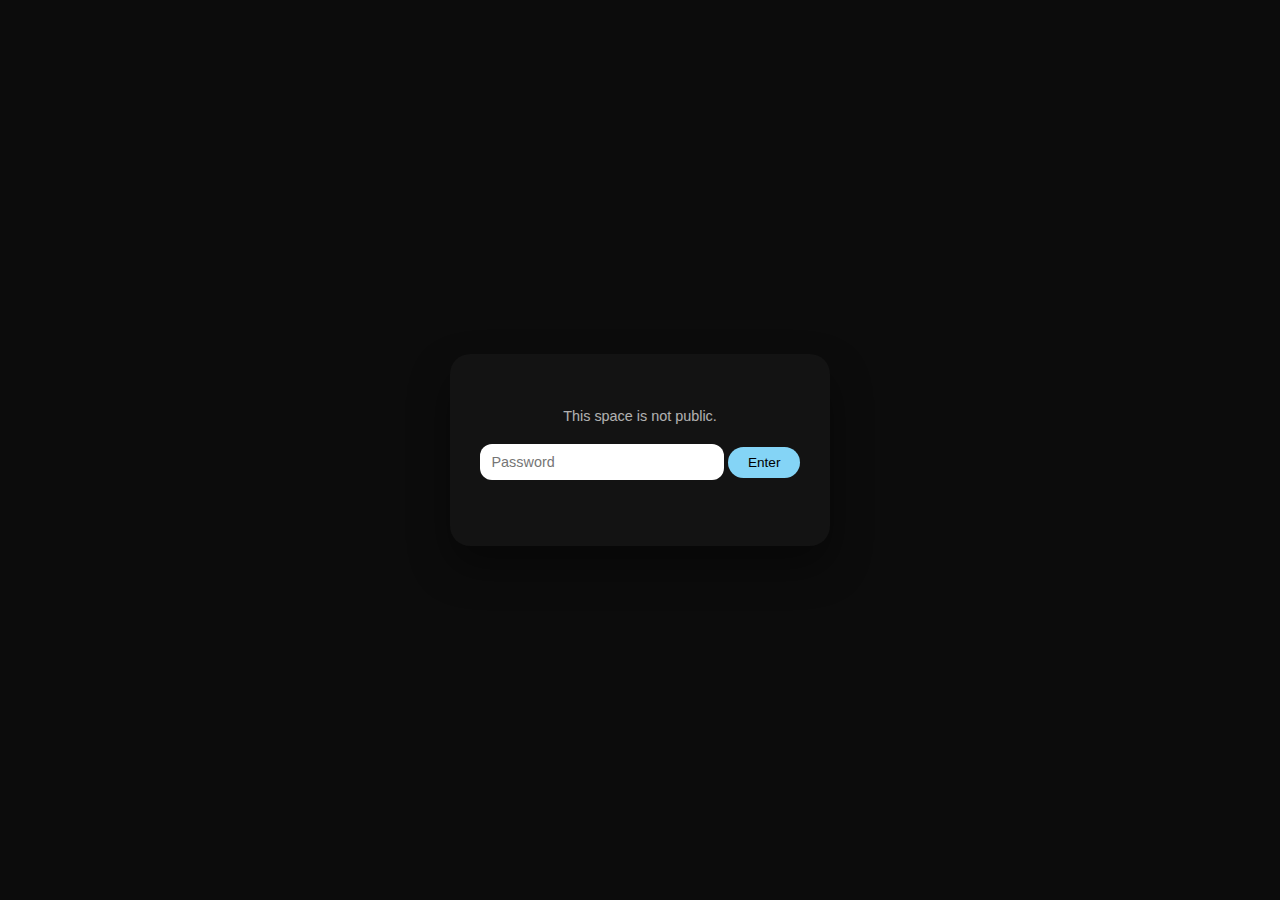
<file: gate.html>
<!DOCTYPE html>
<html lang="en">
<head>
  <meta charset="UTF-8">
  <title>Enter</title>
  <link rel="stylesheet" href="gate.css">
</head>
<body data-theme="dark">

<div class="gate">
  <div class="gate-box">
    <p class="gate-text">This space is not public.</p>

    <input
      type="password"
      id="password"
      placeholder="Password"
      autocomplete="off"
    >

    <button id="enter">Enter</button>

    <p id="error" class="error"></p>
  </div>
</div>

<script src="gate.js"></script>
</body>
</html>
</file>
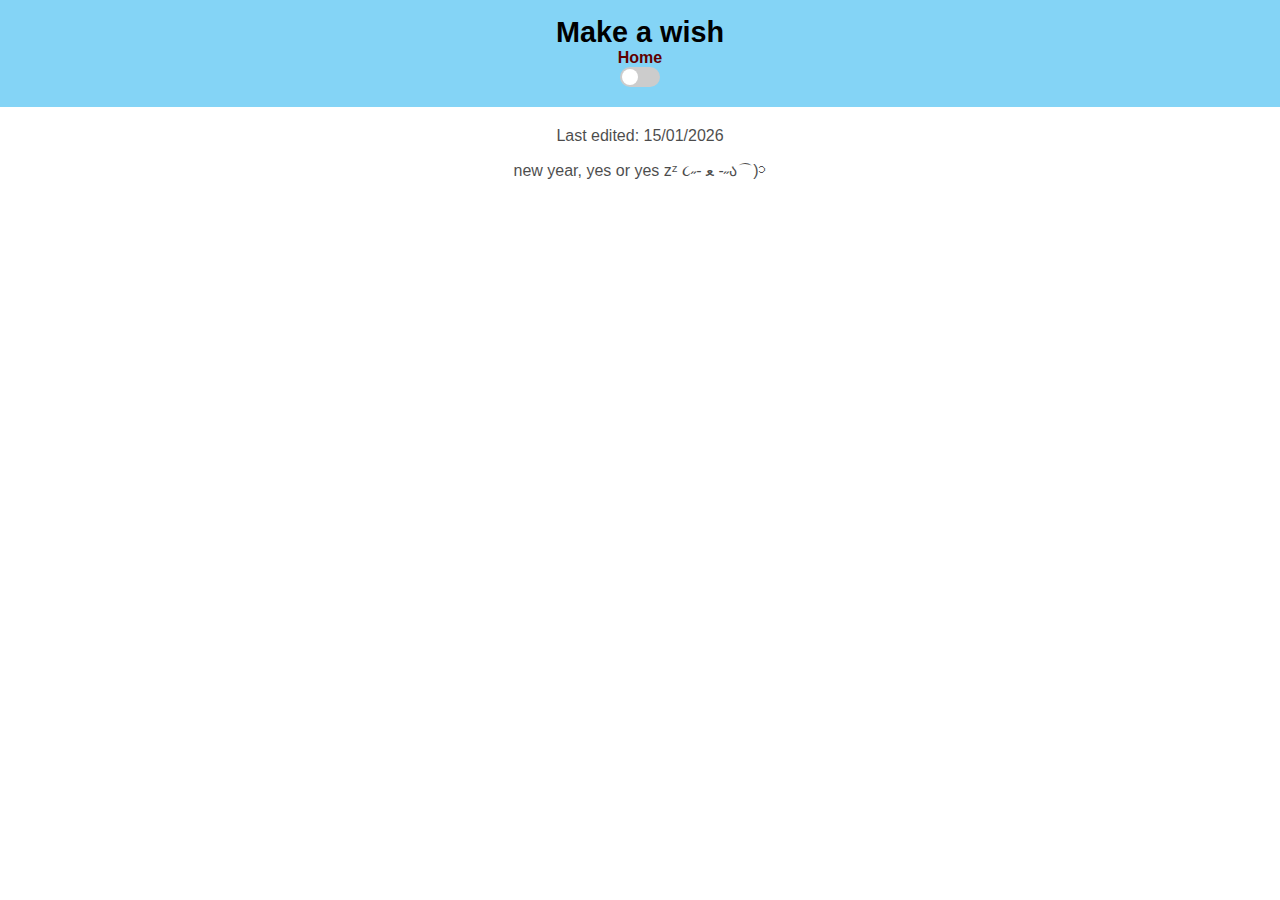
<file: lny.html>
<!doctype html>
<html lang="en" data-theme="light">
<head>
  <meta charset="utf-8" />
  <meta name="viewport" content="width=device-width,initial-scale=1">
  <title>For Foxy..</title>
  <link rel="stylesheet" href="lny.css">
  <script defer src="lny.js"></script>
</head>

<body>

  <header>
    <h1>Make a wish</h1>
      <nav>
      <a href="index.html">Home</a>
  </nav>
    <label class="switch">
      <input type="checkbox" id="themeToggle">
      <span class="slider"></span>
    </label>
  </header>

   <footer>
    <p>Last edited: 15/01/2026 </p>
    <p>new year, yes or yes zᶻ ૮˶- ﻌ -˶ა⌒)ᦱ</p>
  </footer>

</body>
</html>
</file>
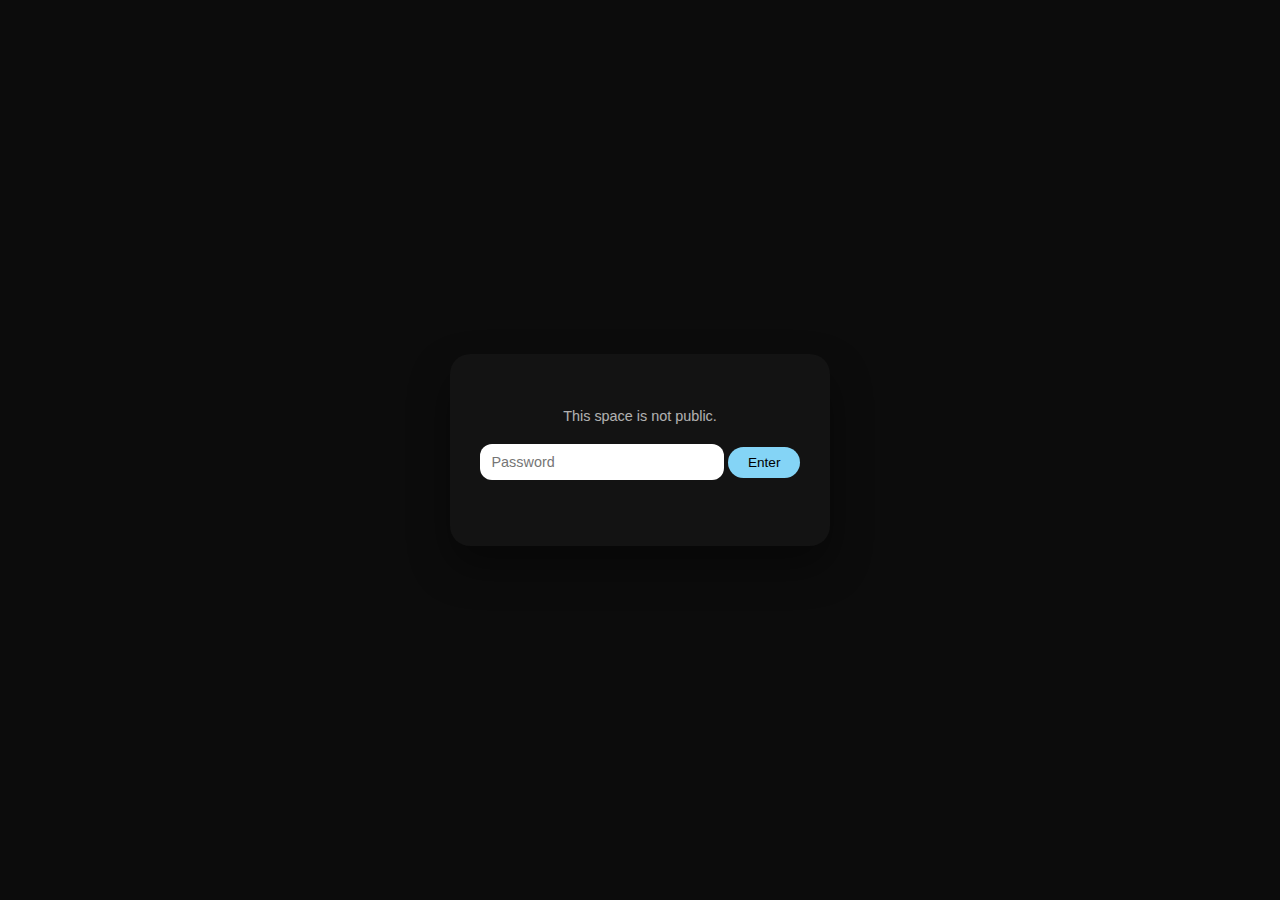
<file: troubleshoot.html>
<!DOCTYPE html>
<html lang="en">
<head>
  <meta charset="UTF-8">
  <title>Enter</title>
  <link rel="stylesheet" href="troubleshoot.css">
</head>
<body data-theme="dark">

<div class="gate">
  <div class="gate-box">
    <p class="gate-text">This space is not public.</p>

    <input
      type="password"
      id="password"
      placeholder="Password"
      autocomplete="off"
    >

    <button id="enter">Enter</button>

    <p id="error" class="error"></p>
  </div>
</div>

<script src="troubleshoot.js"></script>
</body>
</html>
</file>
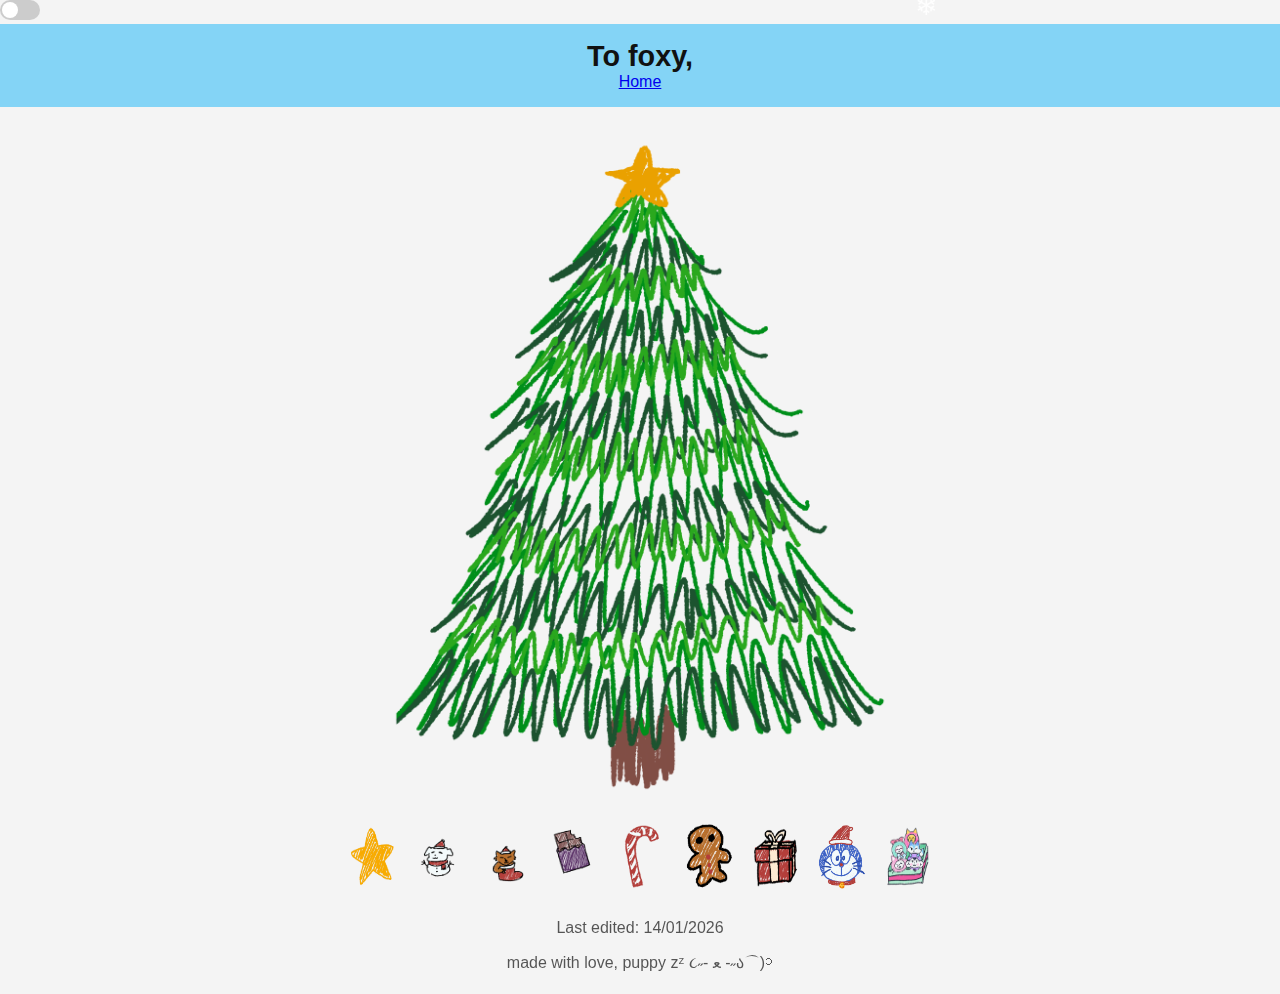
<file: winter.html>
<!doctype html>
<html lang="en" data-theme="light">
<head>
  <meta charset="utf-8" />
  <meta name="viewport" content="width=device-width,initial-scale=1">
  <title>For Foxy..</title>
  <link rel="stylesheet" href="winter.css">
  <script defer type="module" src="winter.js"></script>
</head>

<body>

  <label class="switch">
      <input type="checkbox" id="themeToggle">
      <span class="slider"></span>
    </label>

  <header>
    <h1>To foxy,</h1>
      <nav>
      <a href="index.html">Home</a>
  </nav>
  </header>

  <main>
    <!-- STAGE -->
    <div id="stage">
      <img id="tree" src="tree.PNG" alt="Christmas Tree">
      <div id="decorate-layer"></div>
    </div>

    <!-- ORNAMENT TRAY -->
    <div id="ornament-tray">
      <img class="ornament-template" src="ornaments/star.png" data-type="star">
      <img class="ornament-template" src="ornaments/bauble-red.png" data-type="red">
      <img class="ornament-template" src="ornaments/bauble-blue.png" data-type="blue">
      <img class="ornament-template" src="ornaments/candy.png" data-type="candy">
      <img class="ornament-template" src="ornaments/bell.png" data-type="bell">
      <img class="ornament-template" src="ornaments/ginger.png" data-type="ginger">
      <img class="ornament-template" src="ornaments/present.png" data-type="present">
      <img class="ornament-template" src="ornaments/cat.png" data-type="cat">
      <img class="ornament-template" src="ornaments/wdzy.png" data-type="wdzy">
    </div>

    <div id="snow-layer"></div>
    
<div id="wish-bubble" hidden>
  <button id="wish-close">×</button>
  <div id="wish-text"></div>
</div>

  </main>

  <footer>
    <p>Last edited: 14/01/2026 </p>
    <p>made with love, puppy zᶻ ૮˶- ﻌ -˶ა⌒)ᦱ</p>
  </footer>

</body>
</html>
</file>
<file: gate.css>
body {
  margin: 0;
  background: var(--bg-dark, #0c0c0c);
  color: var(--text-dark, #e6e6e6);
  font-family: 'Space Grotesk', sans-serif;
}

.gate {
  min-height: 100vh;
  display: flex;
  align-items: center;
  justify-content: center;
}

.gate-box {
  text-align: center;
  padding: 40px 30px;
  border-radius: 20px;
  background: rgba(255, 255, 255, 0.03);
  box-shadow: 0 20px 40px rgba(0,0,0,0.4);
}

.gate-text {
  font-size: 0.9rem;
  opacity: 0.75;
  margin-bottom: 20px;
}

input {
  width: 220px;
  padding: 10px 12px;
  border-radius: 12px;
  border: none;
  outline: none;
  font-size: 0.9rem;
  margin-bottom: 14px;
}

button {
  padding: 8px 20px;
  border-radius: 20px;
  border: none;
  cursor: pointer;
  background: #84D4F6;
  color: #000;
  font-size: 0.85rem;
}

.error {
  margin-top: 12px;
  font-size: 0.75rem;
  opacity: 0.6;
}
</file>
<file: lny.css>
:root {
  --bg-light: #f4f4f4;
  --text-light: #111;
  --bg-dark: #0c0c0c;
  --text-dark: #e6e6e6;
  --accent: #600000;
}


nav a{
  margin:0 1rem;
  color:var(--accent);
  text-decoration:none;
  font-weight:700
}

/* =========================
   BASE
   ========================= */
* {
  box-sizing: border-box;
}

body {
  margin: 0;
  background: var(--bg);
  color: var(--text);
  transition: background 0.3s, color 0.3s;
  font-family: 'Space Grotesk', sans-serif;
}

body[data-theme="light"] {
  background: var(--bg-light);
  color: var(--text-light);
}

body[data-theme="dark"] {
  background: var(--bg-dark);
  color: var(--text-dark);
}

/* =========================
   HEADER + FOOTER
   ========================= */
header {
  background: #84D4F6;
  padding: 1rem;
  text-align: center;
  position: relative;
  z-index: 2;
}

h1 {
  margin: 0;
  font-size: 1.8rem;
}

footer {
  margin: 20px 0;
  text-align: center;
  opacity: 0.7;
  position: relative;
  z-index: 2;
}

/* =========================
   STAGE
   ========================= */
main {
  position: relative;
  z-index: 2;
}


/* =========================
   WISH BUBBLE
   ========================= */
#wish-bubble {
  position: fixed;
  max-width: 260px;
  padding: 14px 18px;
  background: rgba(246, 245, 243, 0.95);
  border-radius: 16px;
  box-shadow: 0 10px 30px rgba(0,0,0,0.15);
  z-index: 2000;
  pointer-events: auto;
}

#wish-text {
  font-family: 'Playfair Display', serif;
  font-size: 1rem;
  line-height: 1.5;
  font-style: italic;
  color: #2a2a2a;
}

#wish-close {
  position: absolute;
  top: 6px;
  right: 10px;
  border: none;
  background: none;
  font-size: 1.2rem;
  cursor: pointer;
  color: #666;
}

body[data-theme="dark"] #wish-bubble {
  background: #1e1e1e;
}

body[data-theme="dark"] #wish-text {
  color: #f4f4f4;
}

/* =========================
   ORNAMENT TRAY
   ========================= */
#ornament-tray {
  display: flex;
  justify-content: center;
  flex-wrap: wrap;
  margin: 16px auto;
  position: relative;
  z-index: 2;
}

#ornament-tray img {
  width: 55px;
  margin: 6px;
  cursor: pointer;
  touch-action: manipulation;
}

/* Ornaments once placed on tree */
.placed {
  position: absolute;
  width: 90px;   /* ← increase this */
  height: auto;
  transition: transform 0.6s ease;
}


/* =========================
   THEME SWITCH
   ========================= */
.switch {
  display: inline-flex;
  align-items: center;
  gap: 8px;
  cursor: pointer;
}

.switch input {
  display: none;
}

.slider {
  width: 40px;
  height: 20px;
  background-color: #ccc;
  border-radius: 20px;
  position: relative;
  transition: background 0.3s;
}

.slider::before {
  content: '';
  position: absolute;
  width: 16px;
  height: 16px;
  background: white;
  border-radius: 50%;
  top: 2px;
  left: 2px;
  transition: transform 0.3s, background 0.3s;
}

input:checked + .slider {
  background: #555;
}

input:checked + .slider::before {
  transform: translateX(20px);
  background: #84d4f6;
}
</file>
<file: troubleshoot.css>
body {
  margin: 0;
  background: var(--bg-dark, #0c0c0c);
  color: var(--text-dark, #e6e6e6);
  font-family: 'Space Grotesk', sans-serif;
}

.gate {
  min-height: 100vh;
  display: flex;
  align-items: center;
  justify-content: center;
}

.gate-box {
  text-align: center;
  padding: 40px 30px;
  border-radius: 20px;
  background: rgba(255, 255, 255, 0.03);
  box-shadow: 0 20px 40px rgba(0,0,0,0.4);
}

.gate-text {
  font-size: 0.9rem;
  opacity: 0.75;
  margin-bottom: 20px;
}

input {
  width: 220px;
  padding: 10px 12px;
  border-radius: 12px;
  border: none;
  outline: none;
  font-size: 0.9rem;
  margin-bottom: 14px;
}

button {
  padding: 8px 20px;
  border-radius: 20px;
  border: none;
  cursor: pointer;
  background: #84D4F6;
  color: #000;
  font-size: 0.85rem;
}

.error {
  margin-top: 12px;
  font-size: 0.75rem;
  opacity: 0.6;
}
</file>
<file: winter.css>
/* =========================
   THEME VARIABLES
   ========================= */
:root {
  --bg-light: #f4f4f4;
  --text-light: #111;
  --bg-dark: #0c0c0c;
  --text-dark: #e6e6e6;

  --accent: #ffaaaa;

  /* Active theme (default: light) */
  --bg: var(--bg-light);
  --text: var(--text-light);
}

html[data-theme="dark"] {
  --bg: var(--bg-dark);
  --text: var(--text-dark);
}

/* =========================
   RESET / BASE
   ========================= */
* {
  box-sizing: border-box;
}

body {
  margin: 0;
  background: var(--bg);
  color: var(--text);
  font-family: 'Space Grotesk', sans-serif;
  transition: background 0.3s, color 0.3s;
}

/* =========================
   TYPOGRAPHY
   ========================= */
h1 {
  margin: 0;
  font-size: 1.8rem;
}

/* =========================
   LAYOUT
   ========================= */
main {
  position: relative;
  z-index: 2;
}

header,
footer {
  position: relative;
  z-index: 2;
  text-align: center;
}

header {
  background: #84d4f6;
  padding: 1rem;
}

footer {
  margin: 20px 0;
  opacity: 0.7;
}

/* =========================
   NAVIGATION
   ========================= */
.site-nav a {
  margin: 0 1rem;
  text-decoration: none;
  font-weight: 700;
  color: var(--text);
  opacity: 0.6;
  transition: opacity 0.3s ease;
  -webkit-tap-highlight-color: transparent;
}

.site-nav a:hover,
.site-nav a.active {
  opacity: 1;
}

.site-nav a:focus,
.site-nav a:active,
.site-nav a:visited {
  text-decoration: none;
  outline: none;
}

/* =========================
   STAGE / TREE
   ========================= */

#stage {
  position: relative;
  width: 100%;
  max-width: 500px;
  margin: 20px auto;
}

#tree {
  width: 100%;
  display: block;
  pointer-events: none;
}

#decorate-layer {
  position: absolute;
  inset: 0;
  pointer-events: auto;
}

/* =========================
   ORNAMENT TRAY
   ========================= */
#ornament-tray {
  display: flex;
  justify-content: center;
  flex-wrap: wrap;
  margin: 16px auto;
  position: relative;
  z-index: 2;
}

#ornament-tray img {
  width: 55px;
  margin: 6px;
  cursor: pointer;
  touch-action: manipulation;
}

.placed {
  position: absolute;
  width: 90px;
  height: auto;
  transform: translate(-50%, -50%);
  transition:
    left 2.6s ease,
    top 2.6s ease,
    transform 0.6s ease;
}

/* =========================
   WISH BUBBLE
   ========================= */
#wish-bubble {
  position: fixed;
  max-width: 260px;
  padding: 14px 18px;
  background: rgba(246, 245, 243, 0.95);
  border-radius: 16px;
  box-shadow: 0 10px 30px rgba(0,0,0,0.15);
  z-index: 100;
}

body[data-theme="dark"] #wish-bubble {
  background: #1e1e1e;
}

#wish-text {
  font-family: 'Playfair Display', serif;
  font-size: 1rem;
  line-height: 1.5;
  font-style: italic;
  color: #2a2a2a;
}

body[data-theme="dark"] #wish-text {
  color: #f4f4f4;
}

#wish-close {
  position: absolute;
  top: 6px;
  right: 10px;
  background: none;
  border: none;
  font-size: 1.2rem;
  cursor: pointer;
  color: #666;
}

/* =========================
   SNOW EFFECT
   ========================= */
#snow-layer {
  position: fixed;
  inset: 0;
  pointer-events: none;
  z-index: 0;
  overflow: hidden;
}

.snowflake {
  position: absolute;
  top: -10px;
  color: white;
  font-size: 12px;
  opacity: 0.8;
  animation: fall linear infinite;
}

@keyframes fall {
  to {
    transform: translateY(110vh);
  }
}

/* =========================
   THEME SWITCH
   ========================= */

.site-header {
  display: grid;
  grid-template-columns: 1fr auto auto;
  align-items: center;
  gap: 1rem;
}

.theme-switch {
  justify-self: end;
}

.switch {
  display: inline-flex;
  align-items: center;
  gap: 8px;
  cursor: pointer;
}

.switch input {
  display: none;
}

.slider {
  width: 40px;
  height: 20px;
  background: #ccc;
  border-radius: 20px;
  position: relative;
  transition: background 0.3s;
}

.slider::before {
  content: '';
  position: absolute;
  width: 16px;
  height: 16px;
  background: white;
  border-radius: 50%;
  top: 2px;
  left: 2px;
  transition: transform 0.3s, background 0.3s;
}

input:checked + .slider {
  background: #555;
}

input:checked + .slider::before {
  transform: translateX(20px);
  background: #84d4f6;
}
</file>
